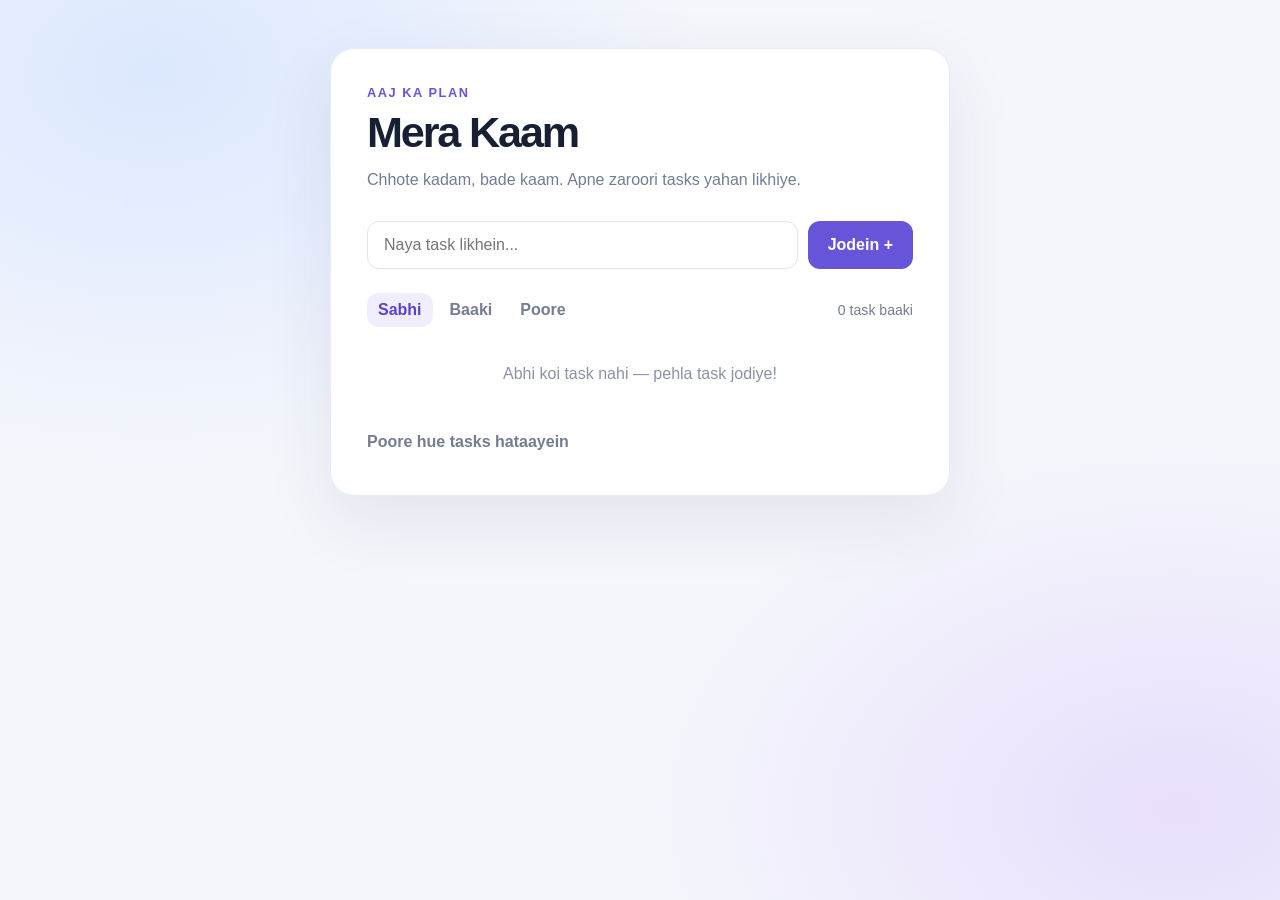
<file: second_app/templates/second_app/index.html>
<!DOCTYPE html>
<html lang="hi">
<head>
  <meta charset="utf-8">
  <meta name="viewport" content="width=device-width, initial-scale=1">
  <title>Mera Kaam — To-do List</title>
  <style>
    :root {
      color-scheme: light;
      font-family: "Segoe UI", sans-serif;
      color: #172033;
      background: #f4f6fb;
    }

    * {
      box-sizing: border-box;
    }

    body {
      min-height: 100vh;
      margin: 0;
      padding: 48px 20px;
      background:
        radial-gradient(ellipse at 12% 8%, #dce8ff 0, transparent 34%),
        radial-gradient(ellipse at 92% 90%, #e8defc 0, transparent 32%),
        #f4f6fb;
    }

    .app {
      width: min(100%, 620px);
      margin: 0 auto;
      padding: 36px;
      border: 1px solid #e8ebf3;
      border-radius: 24px;
      background: #fff;
      box-shadow: 0 24px 70px #27345b16;
    }

    .eyebrow {
      margin: 0 0 8px;
      color: #6654d9;
      font-size: 0.8rem;
      font-weight: 700;
      letter-spacing: 0.12em;
      text-transform: uppercase;
    }

    h1 {
      margin: 0;
      font-size: clamp(2rem, 6vw, 2.7rem);
      letter-spacing: -0.05em;
    }

    .subtitle {
      margin: 10px 0 28px;
      color: #737c91;
      line-height: 1.6;
    }

    form {
      display: flex;
      gap: 10px;
    }

    input {
      min-width: 0;
      flex: 1;
      padding: 14px 16px;
      border: 1px solid #e1e5ef;
      border-radius: 12px;
      outline: none;
      font: inherit;
    }

    input:focus {
      border-color: #7664e8;
      box-shadow: 0 0 0 3px #7664e81c;
    }

    button {
      border: 0;
      border-radius: 12px;
      font: inherit;
      font-weight: 650;
      cursor: pointer;
    }

    .add-button {
      padding: 0 20px;
      color: #fff;
      background: #6654d9;
    }

    .add-button:hover {
      background: #5543c8;
    }

    .toolbar {
      display: flex;
      align-items: center;
      justify-content: space-between;
      gap: 12px;
      margin: 24px 0 12px;
    }

    .filters {
      display: flex;
      flex-wrap: wrap;
      gap: 6px;
    }

    .filter {
      padding: 8px 11px;
      color: #737c91;
      background: transparent;
    }

    .filter[aria-pressed="true"] {
      color: #5543c8;
      background: #f0edff;
    }

    .count {
      flex: 0 0 auto;
      color: #737c91;
      font-size: 0.88rem;
    }

    ul {
      display: grid;
      gap: 10px;
      margin: 0;
      padding: 0;
      list-style: none;
    }

    .task {
      display: flex;
      align-items: center;
      gap: 12px;
      padding: 14px;
      border: 1px solid #edf0f5;
      border-radius: 14px;
    }

    .task input {
      width: 19px;
      height: 19px;
      flex: 0 0 auto;
      accent-color: #6654d9;
      cursor: pointer;
    }

    .task-title {
      min-width: 0;
      flex: 1;
      overflow-wrap: anywhere;
    }

    .task.done .task-title {
      color: #9aa1af;
      text-decoration: line-through;
    }

    .delete-button {
      padding: 8px 10px;
      color: #9b5360;
      background: #fff1f2;
    }

    .delete-button:hover {
      background: #ffe3e6;
    }

    .empty {
      padding: 26px 12px;
      color: #8a92a4;
      text-align: center;
    }

    .clear-button {
      margin-top: 16px;
      padding: 8px 0;
      color: #737c91;
      background: transparent;
    }

    .clear-button:hover {
      color: #5543c8;
    }

    @media (max-width: 520px) {
      body {
        padding: 20px 12px;
      }

      .app {
        padding: 24px 18px;
        border-radius: 18px;
      }

      .toolbar {
        align-items: flex-start;
        flex-direction: column;
      }

      .add-button {
        padding: 0 14px;
      }
    }
  </style>
</head>
<body>
  <main class="app">
    <p class="eyebrow">Aaj ka plan</p>
    <h1>Mera Kaam</h1>
    <p class="subtitle">Chhote kadam, bade kaam. Apne zaroori tasks yahan likhiye.</p>

    <form id="task-form">
      <input id="task-input" type="text" placeholder="Naya task likhein..." maxlength="160" autocomplete="off" aria-label="Naya task">
      <button class="add-button" type="submit">Jodein +</button>
    </form>

    <section class="toolbar" aria-label="Task filters">
      <div class="filters">
        <button class="filter" type="button" data-filter="all" aria-pressed="true">Sabhi</button>
        <button class="filter" type="button" data-filter="active" aria-pressed="false">Baaki</button>
        <button class="filter" type="button" data-filter="done" aria-pressed="false">Poore</button>
      </div>
      <span class="count" id="task-count" aria-live="polite"></span>
    </section>

    <ul id="task-list"></ul>
    <button class="clear-button" id="clear-completed" type="button">Poore hue tasks hataayein</button>
  </main>

  <script>
    const storageKey = "mera-kaam-tasks";
    const form = document.querySelector("#task-form");
    const input = document.querySelector("#task-input");
    const list = document.querySelector("#task-list");
    const count = document.querySelector("#task-count");
    const filters = document.querySelector(".filters");
    const clearButton = document.querySelector("#clear-completed");
    let activeFilter = "all";
    let tasks = JSON.parse(localStorage.getItem(storageKey) || "[]");

    function saveTasks() {
      localStorage.setItem(storageKey, JSON.stringify(tasks));
    }

    function renderTasks() {
      list.replaceChildren();
      const visibleTasks = tasks.filter((task) => {
        if (activeFilter === "active") return !task.done;
        if (activeFilter === "done") return task.done;
        return true;
      });

      count.textContent = `${tasks.filter((task) => !task.done).length} task baaki`;

      if (visibleTasks.length === 0) {
        const empty = document.createElement("li");
        empty.className = "empty";
        empty.textContent = tasks.length ? "Is filter mein koi task nahi hai." : "Abhi koi task nahi — pehla task jodiye!";
        list.append(empty);
        return;
      }

      visibleTasks.forEach((task) => {
        const item = document.createElement("li");
        item.className = `task${task.done ? " done" : ""}`;

        const checkbox = document.createElement("input");
        checkbox.type = "checkbox";
        checkbox.checked = task.done;
        checkbox.setAttribute("aria-label", `${task.title} ko ${task.done ? "adhura" : "poora"} mark karein`);
        checkbox.addEventListener("change", () => {
          task.done = checkbox.checked;
          saveTasks();
          renderTasks();
        });

        const title = document.createElement("span");
        title.className = "task-title";
        title.textContent = task.title;

        const deleteButton = document.createElement("button");
        deleteButton.className = "delete-button";
        deleteButton.type = "button";
        deleteButton.textContent = "Hataayein";
        deleteButton.setAttribute("aria-label", `${task.title} hataayein`);
        deleteButton.addEventListener("click", () => {
          tasks = tasks.filter((entry) => entry.id !== task.id);
          saveTasks();
          renderTasks();
        });

        item.append(checkbox, title, deleteButton);
        list.append(item);
      });
    }

    form.addEventListener("submit", (event) => {
      event.preventDefault();
      const title = input.value.trim();
      if (!title) {
        input.focus();
        return;
      }

      tasks.unshift({ id: crypto.randomUUID(), title, done: false });
      saveTasks();
      input.value = "";
      activeFilter = "all";
      filters.querySelectorAll(".filter").forEach((button) => {
        button.setAttribute("aria-pressed", String(button.dataset.filter === activeFilter));
      });
      renderTasks();
      input.focus();
    });

    filters.addEventListener("click", (event) => {
      const button = event.target.closest("[data-filter]");
      if (!button) return;
      activeFilter = button.dataset.filter;
      filters.querySelectorAll(".filter").forEach((filterButton) => {
        filterButton.setAttribute("aria-pressed", String(filterButton === button));
      });
      renderTasks();
    });

    clearButton.addEventListener("click", () => {
      tasks = tasks.filter((task) => !task.done);
      saveTasks();
      renderTasks();
    });

    renderTasks();
  </script>
</body>
</html>
</file>
